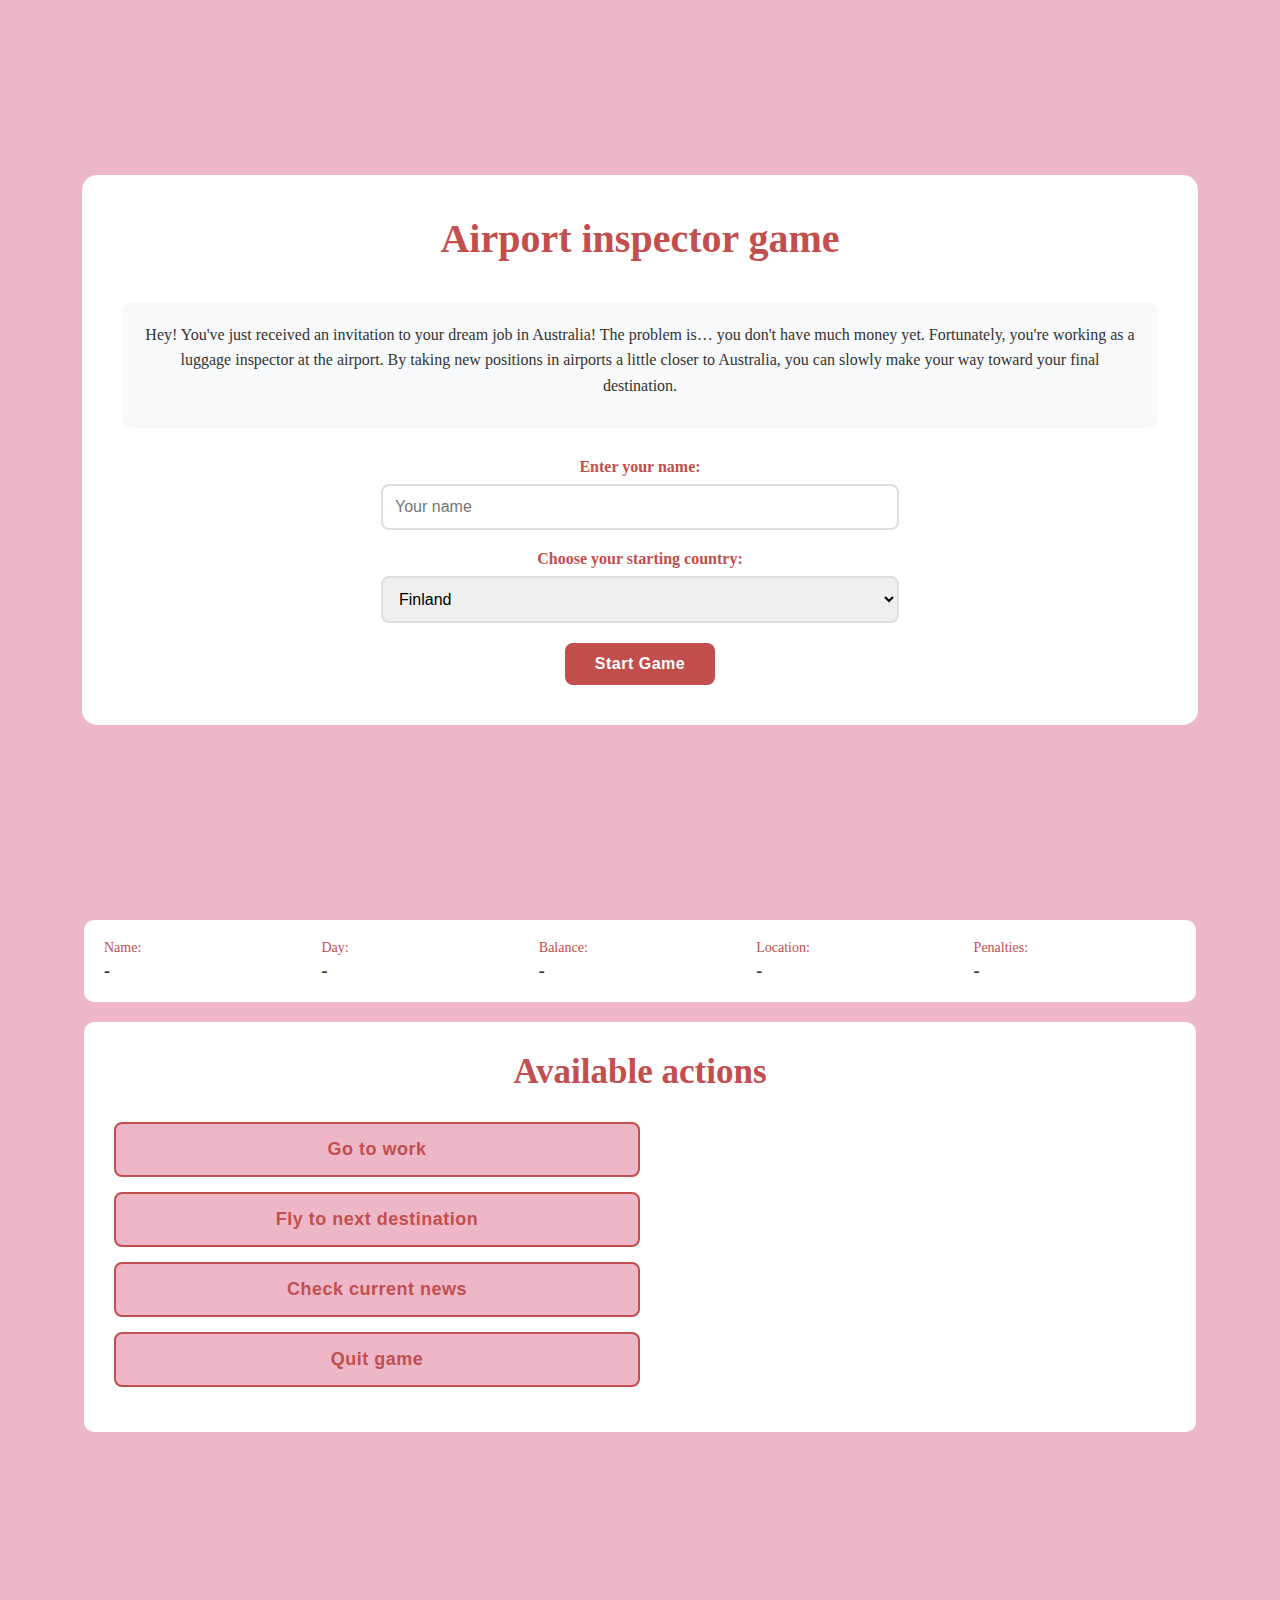
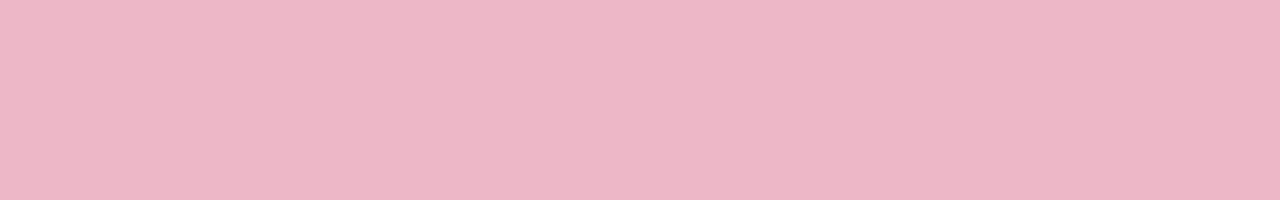
<file: Muistiinpanot/lentopeli-main/front_end/index.html>
<!DOCTYPE html>
<html lang="en">
<head>
    <meta charset="UTF-8">
    <title>Luggage game</title>
    <link rel="stylesheet" href="styles.css">

</head>
<body>
    <div id="app">
        <div id="start-screen" class="screen active">
            <div class="container">
                <h1>Airport inspector game</h1>
                <div class="story-text">
                    <p>Hey! You've just received an invitation to your dream job in Australia! The problem is… you don't have much money yet. Fortunately, you're working as a luggage inspector at the airport. By taking new positions in airports a little closer to Australia, you can slowly make your way toward your final destination.</p>
                </div>

                <form id="start-form">
                    <div class="form-group">
                        <label for="player-name">Enter your name:</label>
                        <input type="text" id="player-name" required placeholder="Your name">
                    </div>

                    <div class="form-group">
                        <label for="starting-country">Choose your starting country:</label>
                        <select id="starting-country" required>
                            <option value="Finland">Finland</option>
                            <option value="Sweden">Sweden</option>
                            <option value="Norway">Norway</option>
                            <option value="Denmark">Denmark</option>
                        </select>
                    </div>

                    <button type="submit" class="btn btn-primary">Start Game</button>

                </form>
            </div>
        </div>
        <!--pelaajan tiedot-->
        <div id="game-screen" class="screen">
            <div class="player-stats">
                <div class="stat">
                    <span class="stat-label">Name:</span>
                    <span id="stat-name">-</span>
                </div>
                <div class="stat">
                    <span class="stat-label">Day:</span>
                    <span id="stat-day">-</span>
                </div>
                <div class="stat">
                    <span class="stat-label">Balance:</span>
                    <span id="stat-balance">-</span>
                </div>
                <div class="stat">
                    <span class="stat-label">Location:</span>
                    <span id="stat-location">-</span>
                </div>
                <div class="stat">
                    <span class="stat-label">Penalties:</span>
                    <span id="stat-penalties">-</span>
                </div>
            </div>
            <!--valikko-->
            <div id="main-menu" class="menu-section">
                <h2>Available actions</h2>
                <div id="next-destinations" class="destination-preview"></div>
                <div class="action-buttons">
                    <button id="btn-work" class="btn btn-action">Go to work</button>
                    <button id="btn-fly" class="btn btn-action">Fly to next destination</button>
                    <button id="btn-news" class="btn btn-action">Check current news</button>
                    <button id="btn-quit" class="btn btn-action">Quit game</button>
                </div>
            </div>
        </div>
    </div>

</body>
</html>
</file>
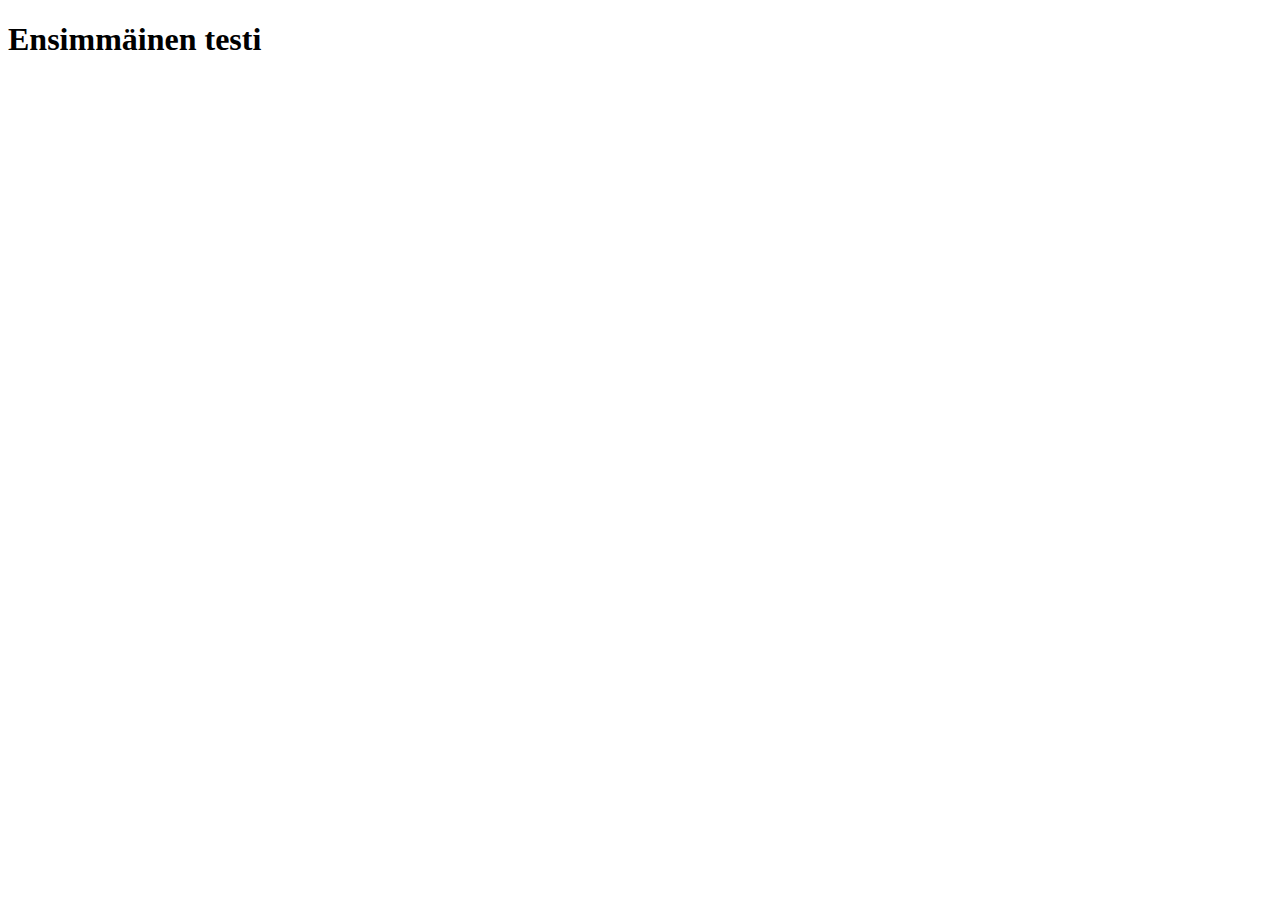
<file: Muistiinpanot/html_testi.html>
<!DOCTYPE html>
<html lang="en">
<head>
    <meta charset="UTF-8">
    <title>Testi1</title>
    <script src="js_testi.js" defer></script>
</head>
<body>
<h1>Ensimmäinen testi</h1>
<p id="target"></p>
</body>
</html>
</file>
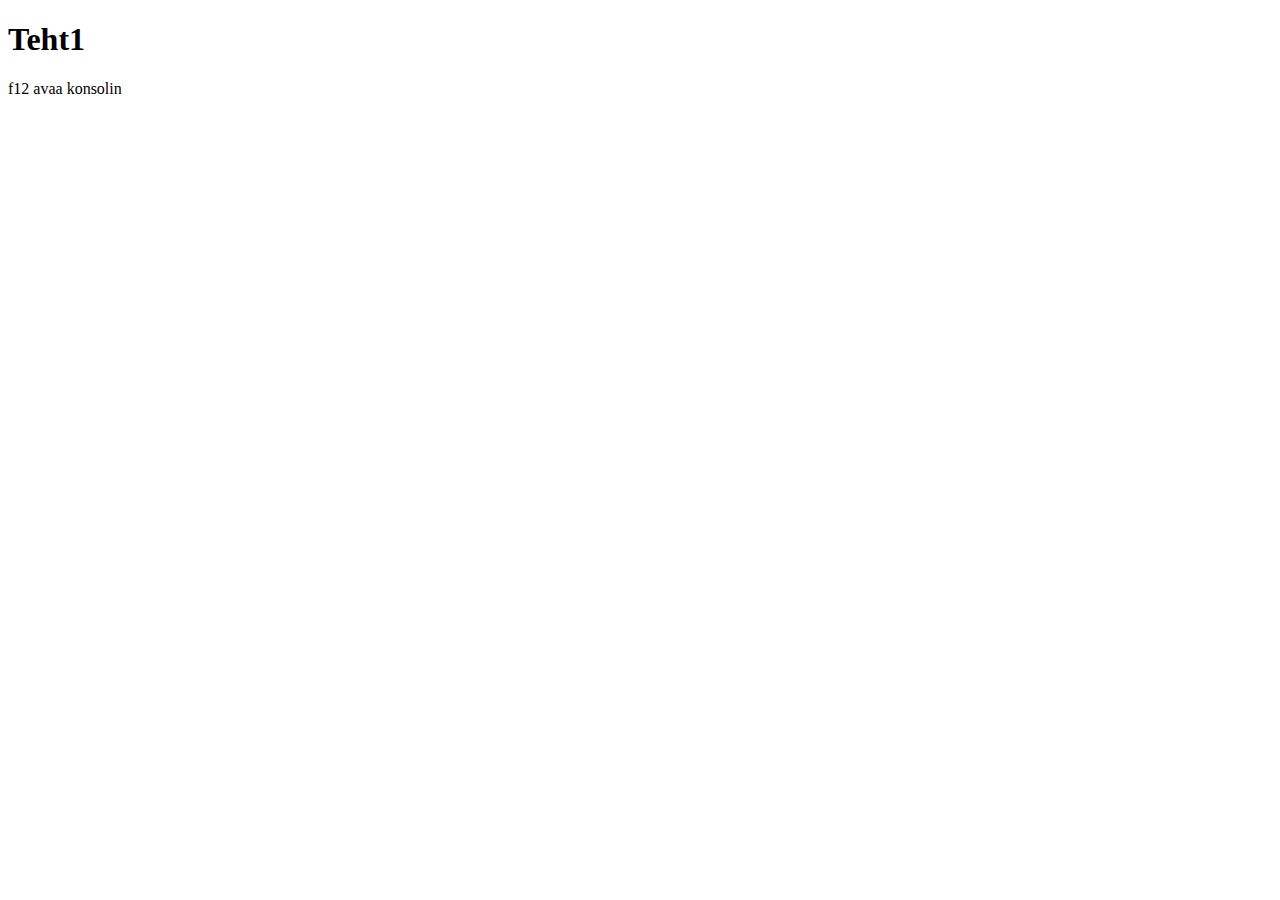
<file: Moduuli 1/Tehtävä 1/Tehtävä 1.html>
<!DOCTYPE html>
<html lang="en">
<head>
    <meta charset="UTF-8">
    <title>Mod1/Teht1</title>
    <script src="https://users.metropolia.fi/~aleksjam/JavaScript/Mod1/js/Teht%c3%a4v%c3%a4%201.js" defer></script>
</head>
<body>
    <h1>Teht1</h1>
    <p>
        f12 avaa konsolin
    </p>
</body>
</html>
</file>
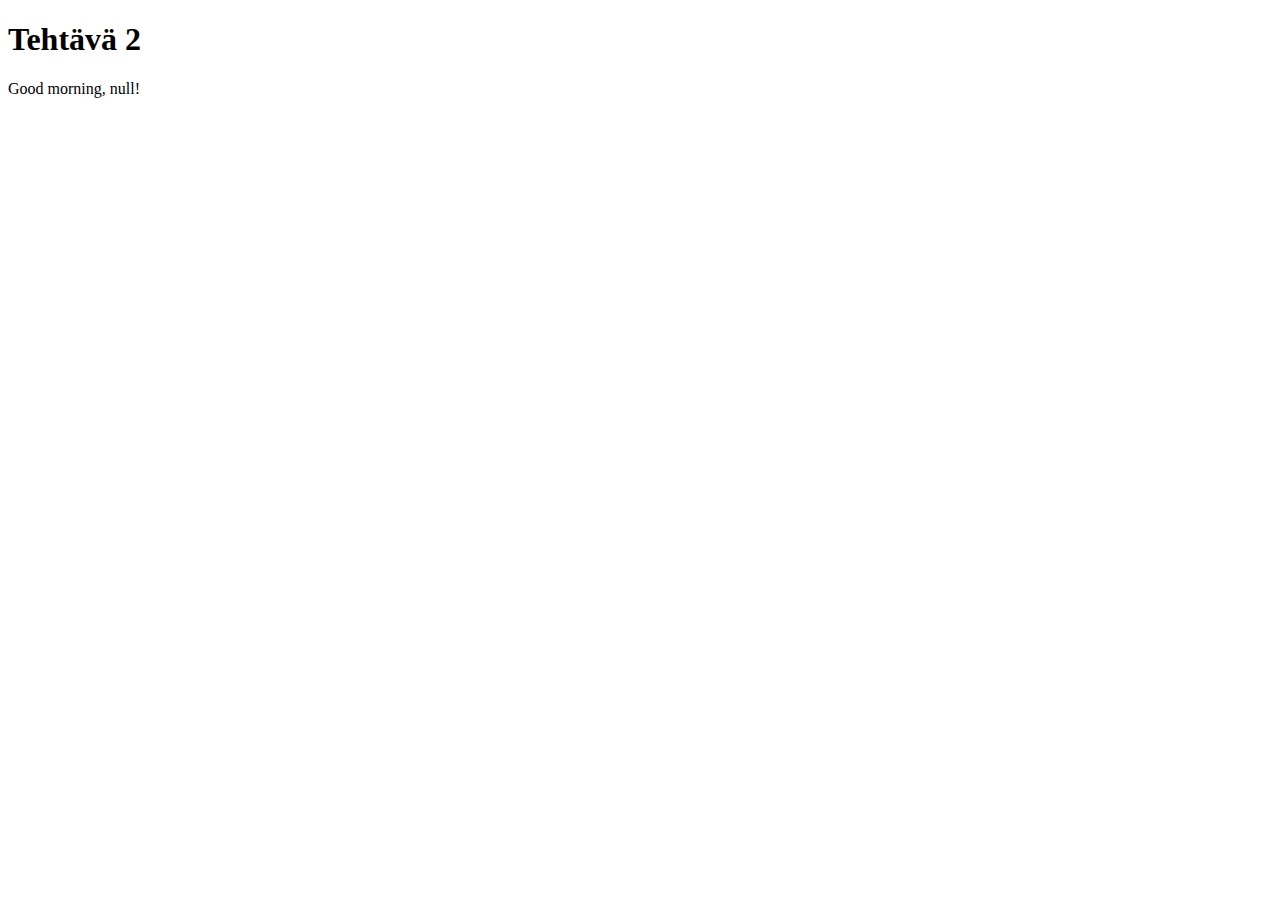
<file: Moduuli 1/Tehtävä 2/Tehtävä 2.html>
<!DOCTYPE html>
<html lang="en">
<head>
    <meta charset="UTF-8">
    <title>Mod1/Teht2</title>
</head>
<body>
<h1>Tehtävä 2</h1>
<p id="target"></p>
<script>
    'use strict';
    const name = prompt('Type your name')
    document.querySelector('#target').innerHTML = 'Good morning, ' + name + '!';
</script>
</body>
</html>
</file>
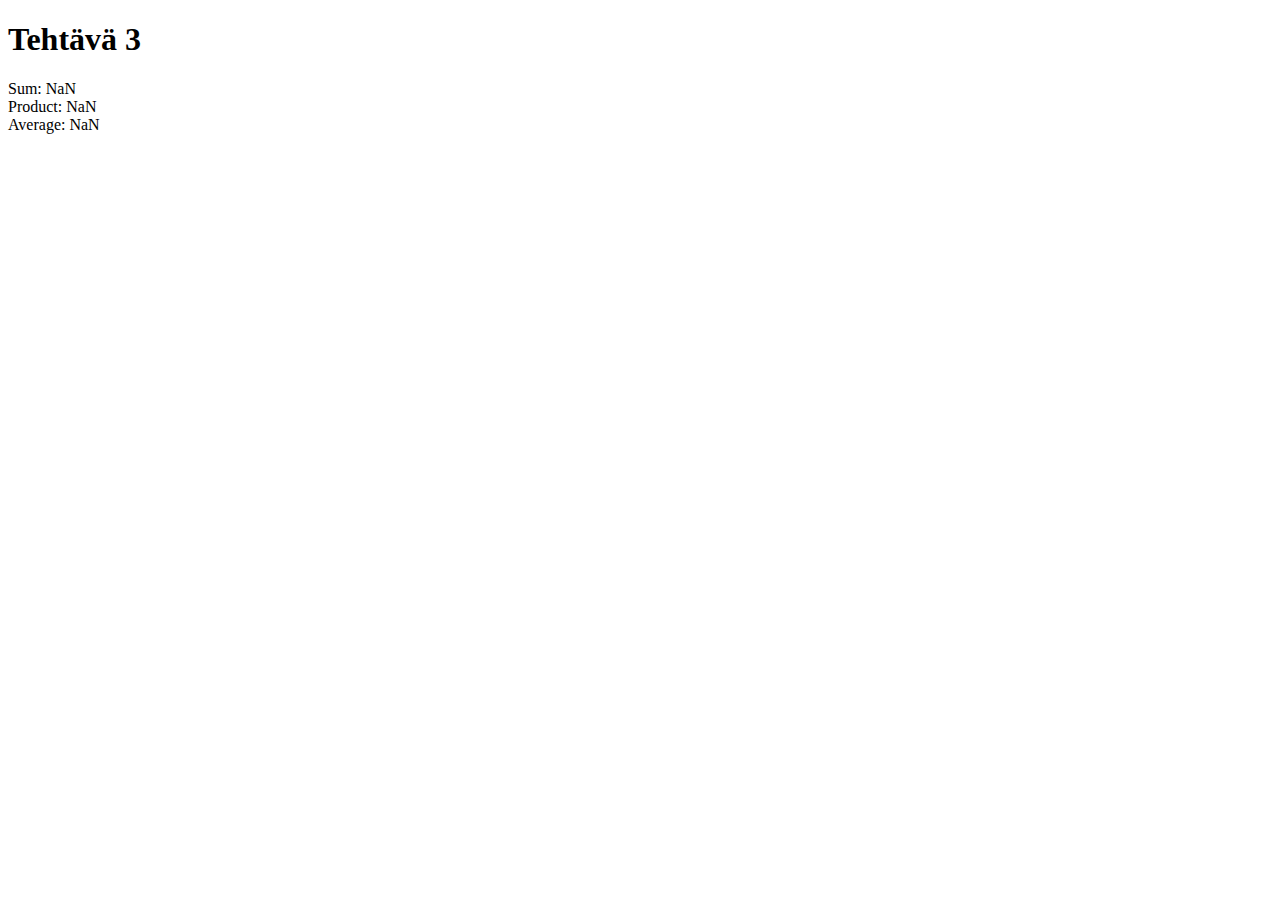
<file: Moduuli 1/Tehtävä 3/Tehtävä 3.html>
<!DOCTYPE html>
<html lang="en">
<head>
    <meta charset="UTF-8">
    <title>Mod1/Teht3</title>
</head>
<body>
<h1>Tehtävä 3</h1>
<p id="target"></p>
<script>
'use strict';
const num1 = parseInt(prompt('Give first number: '), 10)
const num2 = parseInt(prompt('Give second number: '), 10)
const num3 = parseInt(prompt('Give third number: '), 10)

const sum = num1 + num2 + num3
const product = num1 * num2 * num3
const average = sum / 3

document.querySelector("#target").innerHTML = `Sum: ${sum} <br> Product: ${product} <br> Average: ${average}`
</script>
</body>
</html>
</file>
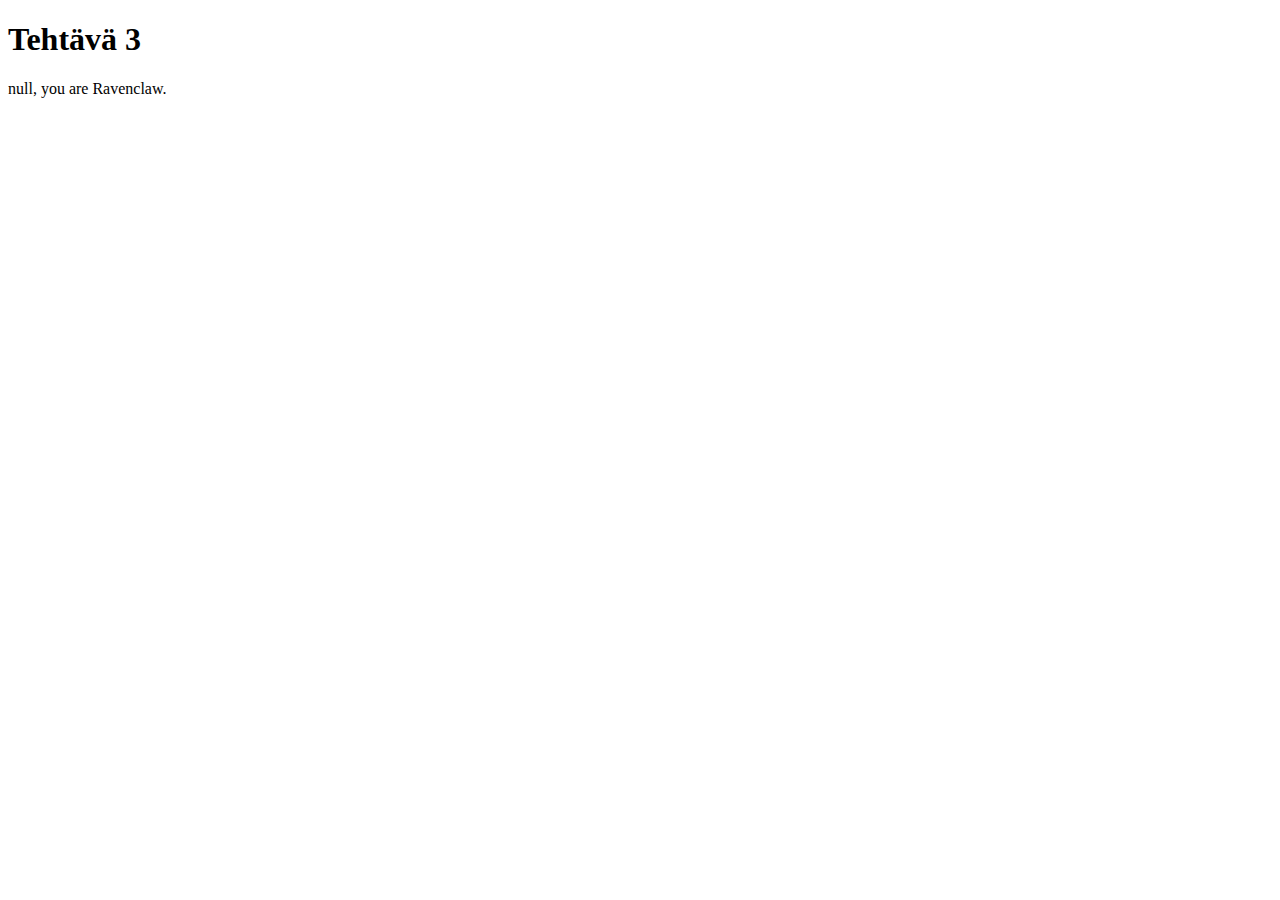
<file: Moduuli 1/Tehtävä 4/Tehtävä 4.html>
<!DOCTYPE html>
<html lang="en">
<head>
  <meta charset="UTF-8">
  <title>Mod1/Teht4</title>
</head>
<body>
<h1>Tehtävä 3</h1>
<div id="target"></div>

  <script>
    'use strict';
    const name = prompt('What is your name?');

    
    const houseNumber = Math.floor(Math.random() * 4) + 1;
    let house;

    if (houseNumber === 1) {
      house = 'Gryffindor';
    } else if (houseNumber === 2) {
      house = 'Slytherin';
    } else if (houseNumber === 3) {
      house = 'Hufflepuff';
    } else {
      house = 'Ravenclaw';
    }

    document.querySelector('#target').innerHTML = `${name}, you are ${house}.`;
  </script>
</body>
</html>
</file>
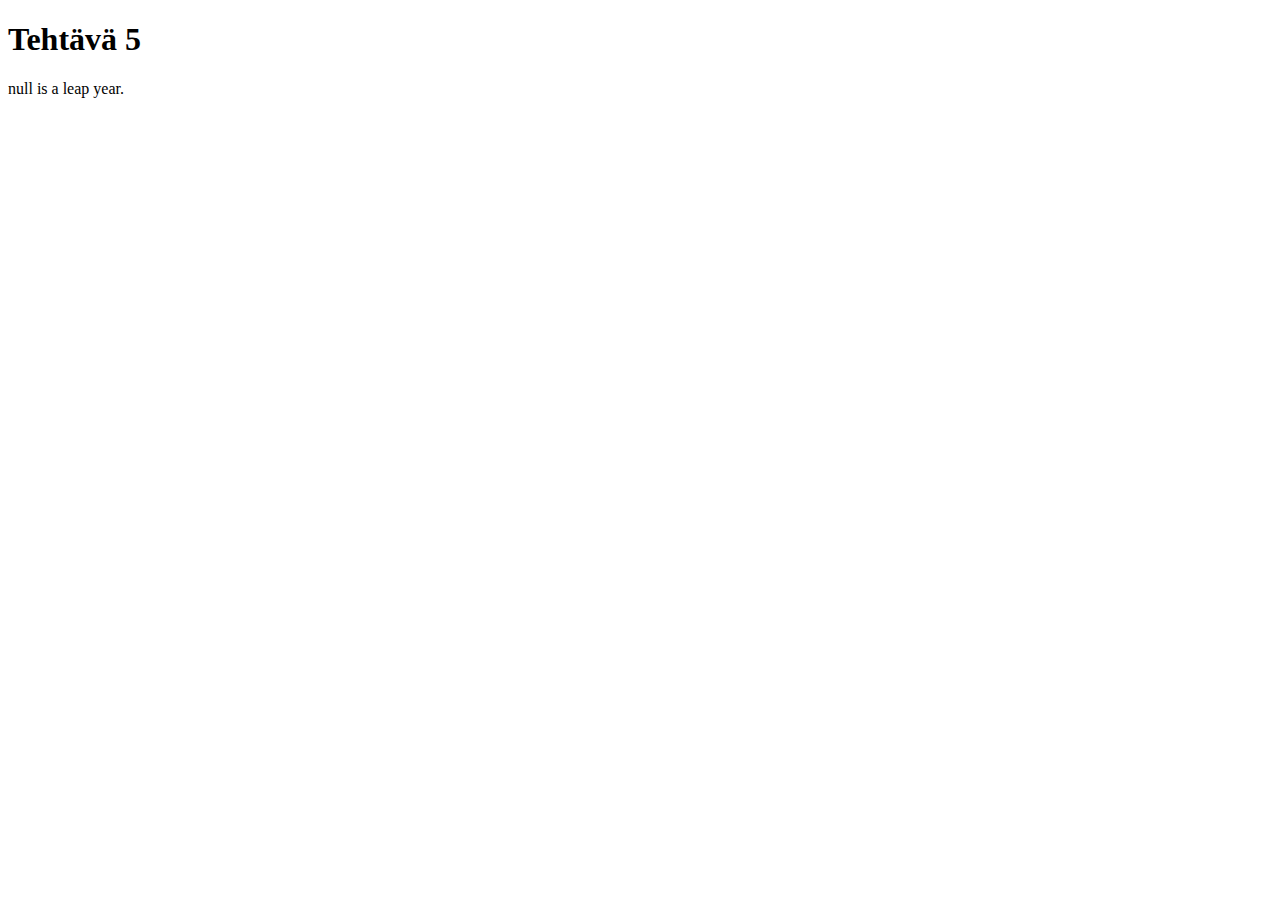
<file: Moduuli 1/Tehtävä 5/Tehtävä 5.html>
<!DOCTYPE html>
<html lang="en">
<head>
    <meta charset="UTF-8">
    <title>Mod1/Teht5</title>
</head>
<body>
<h1>Tehtävä 5</h1>
<p id="target"></p>
<script>'use strict';

const year = prompt('Enter a year:');

if (year % 400 === 0) {
    document.querySelector("#target").innerHTML = `${year} is a leap year.`
} else if (year % 100 === 0) {
    document.querySelector("#target").innerHTML = `${year} is not a leap year.`
} else if (year % 4 === 0) {
    document.querySelector("#target").innerHTML = `${year} is a leap year.`
} else {
    document.querySelector("#target").innerHTML = `${year} is not a leap year.`
}

</script>
</body>
</html>
</file>
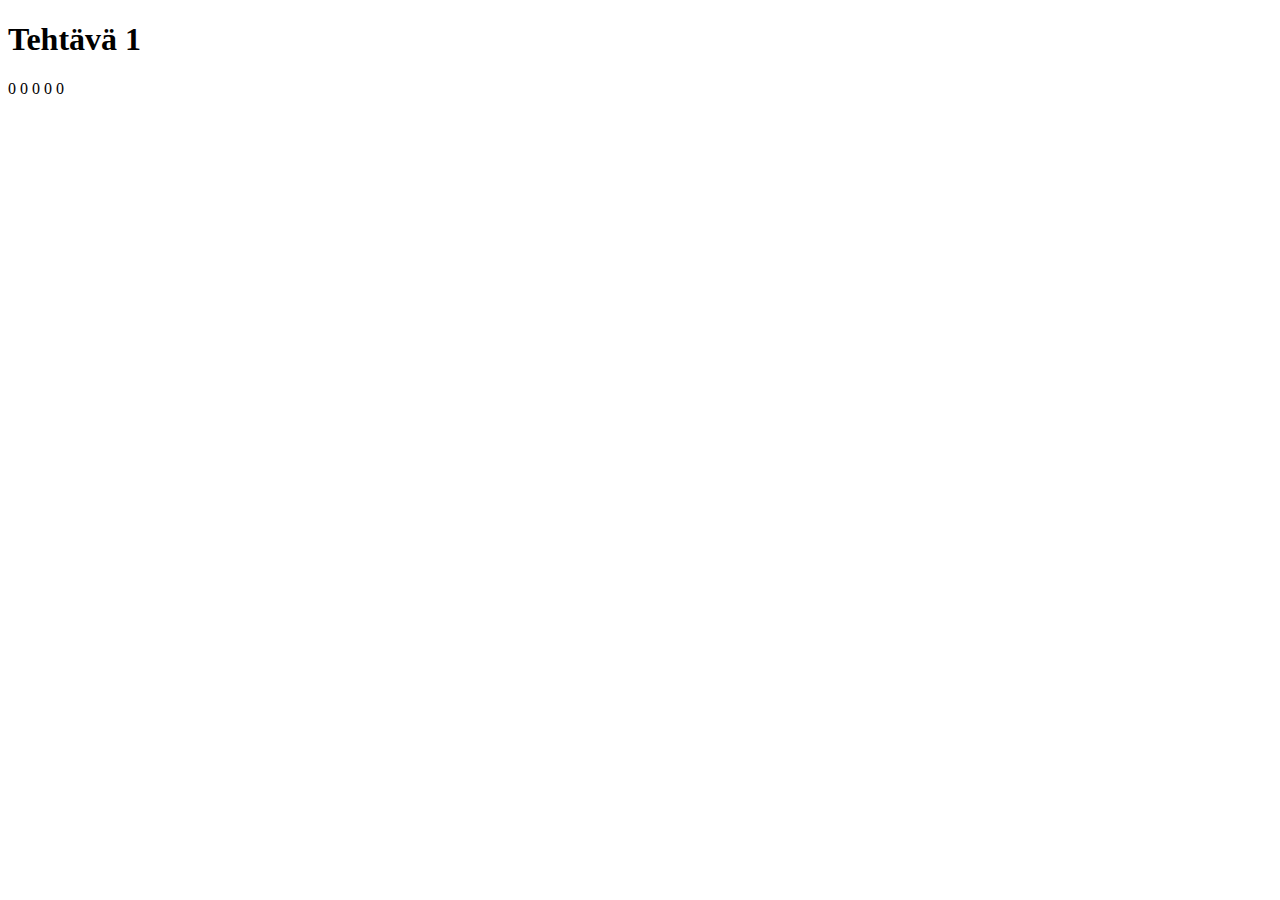
<file: Moduuli 2/Tehtävä 1/Tehtävä 1.html>
<!DOCTYPE html>
<html lang="en">
<head>
    <meta charset="UTF-8">
    <title>Mod2/Teht1</title>
    <script src="Tehtävä%201.js" defer></script>
</head>
<body>
<h1>Tehtävä 1</h1>
<p id="target"></p>
</body>
</html>
</file>
<file: Muistiinpanot/lentopeli-main/front_end/styles.css>
* {
margin: 0;
padding: 0;
box-sizing: border-box;
}

body {
font-family: Verdana;
background-color: #edb7c7;
min-height: 100vh;
color: #333;
}

.screen {
/* display: none; tää siihe piilotusjuttuu*/
min-height: 100vh;
padding: 20px;
}

.screen.active {
display: flex;
justify-content: center;
align-items: center;
}

.container {
background: white;
border-radius: 15px;
padding: 40px;
max-width: 90%;
width: 100%;
text-align: center;
}

h1 {
color: #c24e4e;
margin-bottom: 40px;
text-align: center;
font-size: 2.5em;
}

.story-text {
background: #f8f9fa;
padding: 20px;
border-radius: 10px;
margin-bottom: 30px;
line-height: 1.6;
text-align: center;
}

.story-text p {
margin-bottom: 10px;
text-align: center;
}

.form-group {
margin-bottom: 20px;
text-align: center;
}

label {
display: block;
margin-bottom: 8px;
font-weight: 600;
color: #c24e4e;
}


input[type="text"],
select {
width: 50%;
padding: 12px;
border: 2px solid #ddd;
border-radius: 8px;
font-size: 16px;
}

input[type="text"]:focus,
select:focus {
outline: none;
border-color: #edb7c7;
}

.btn {
padding: 12px 30px;
border: none;
border-radius: 8px;
font-size: 16px;
font-weight: 600;
letter-spacing: 0.5px;
}

.btn-primary {
background: #c24e4e;
color: white;
}

.btn-primary:hover {
background: #e89d9d;
}

#game-screen {
display: block;
padding: 20px;
width: 90%;
margin: 0 auto;
}

.player-stats {
background: white;
border-radius: 10px;
padding: 20px;
margin-bottom: 20px;
display: grid;
grid-template-columns: repeat(auto-fit, minmax(150px, 1fr));
gap: 15px;
}


.stat {
display: flex;
flex-direction: column;
}


/*statsien otsikot*/
.stat-label {
font-size: 14px;
color: #c24e4e;
margin-bottom: 5px;
}


/*muuttuvat statsit*/
.stat-label + span {
font-size: 18px;
font-weight: 700;
color: #333;
}

/*valikko*/
.menu-section {
background: white;
border-radius: 10px;
padding: 30px;
}

/*otsikko available actions*/
h2 {
color: #c24e4e;
margin-bottom: 30px;
text-align: center;
font-size: 35px;
}

.action-buttons {
display: flex;
flex-direction: column;
}

.btn-action {
background: #edb7c7;
color: #c24e4e;
border: 2px solid #c24e4e;
width: 50%;
margin-bottom: 15px;
padding: 15px;
font-size: 18px;
}

.btn-action:hover {
background: #e89d9d;
color: white;
}
</file>
